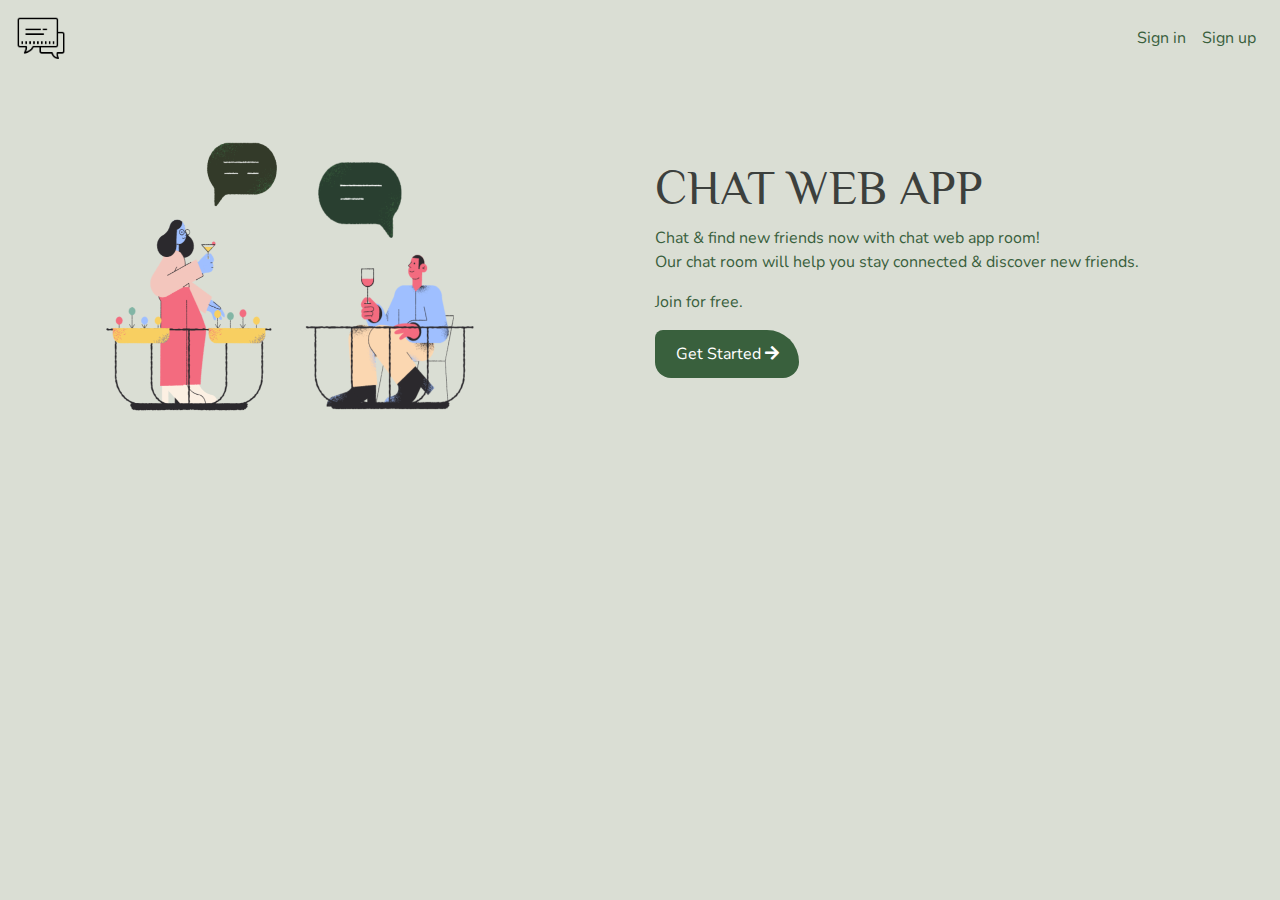
<file: index.html>
<!DOCTYPE html>
<html lang="en">
<head>
    <meta charset="UTF-8">
    <meta name="viewport" content="width=device-width, initial-scale=1.0">
    <title>Web Chat App</title>
    <link rel="stylesheet" href="./css/style.css">
    <link rel="stylesheet" href="./css/responsive.css">
    <link rel="stylesheet" href="./css/animate.css">
    <link rel="stylesheet" href="https://maxcdn.bootstrapcdn.com/bootstrap/4.0.0/css/bootstrap.min.css" integrity="sha384-Gn5384xqQ1aoWXA+058RXPxPg6fy4IWvTNh0E263XmFcJlSAwiGgFAW/dAiS6JXm" crossorigin="anonymous">
    <link rel="stylesheet" href="https://use.fontawesome.com/releases/v5.7.2/css/all.css">
</head>

<body onload="loadingscreen()">
    <div id="loading-screen">
        <div class="loading-content">
            <img src="./img/logo.png" alt="logo">
            <div class="lds-ellipsis" id="loading-screen-ldbar"><div></div><div></div><div></div><div></div></div>
        </div>
    </div>
   <header>
       <div id="mine-navigation-bar">
        <nav class="navbar navbar-expand-lg navbar-light">
            <a class="navbar-brand" href="index.html"><img src="./img/logo.png" alt="logo" height="50px" width="50px"></a>
            <button class="navbar-toggler" type="button" data-toggle="collapse" data-target="#navbarNav" aria-controls="navbarNav" aria-expanded="false" aria-label="Toggle navigation">
                <i class="fas fa-bars"></i>
            </button>
            <div class="collapse navbar-collapse" id="navbarNav">
              <ul class="navbar-nav ml-auto">
                <li class="nav-item active">
                  <a class="nav-link" href="./signin.html">Sign in</a>
                </li>
                <li class="nav-item">
                  <a class="nav-link" href="./signup.html">Sign up</a>
                </li>
            </ul>
            </div>
          </nav>
          <!-- CLOSE NAVIGATION -->
       </div>
    </header>
   <main>
    <section id="content">
        <div class="container">
            <div class="row">
                <div class="col-md-6">
                    <img src="./img/chat-icon.png"  alt="chaticon">
                </div>
                <div class="col-md-6">
                    <div id="text-content">
                        <h1 class="wow fadeInUp" data-wow-duration="1s" data-wow-delay="0">CHAT WEB APP </h1>
                        <p class="wow fadeInUp" data-wow-duration="1s" data-wow-delay="0">Chat & find new friends now with chat web app room!<br>Our chat room will help you stay connected & discover new friends.</p>
                        <p class="wow fadeInUp" data-wow-duration="1s" data-wow-delay="0">Join for free.</p>
                        <a href="./signup.html" class="wow fadeInUp" data-wow-duration="1s" data-wow-delay="0"><button class="btn mine-btn mb-1">Get Started <i class="fas fa-arrow-right"></i></button></a>
                    </div>
                </div>
            </div>
        </div>
    </section>
    <!-- CLOSE-CONTENT-SECTION -->
   </main>
   <script src="./js/index.js"></script>
   <script src="./js/wow.min.js"></script>
    <script>
        new WOW().init();
    </script>
    <script src="./js/firebaseinit.js"></script>
    
    <script src="https://code.jquery.com/jquery-3.2.1.slim.min.js" integrity="sha384-KJ3o2DKtIkvYIK3UENzmM7KCkRr/rE9/Qpg6aAZGJwFDMVNA/GpGFF93hXpG5KkN" crossorigin="anonymous"></script>
    <script src="https://cdnjs.cloudflare.com/ajax/libs/popper.js/1.12.9/umd/popper.min.js" integrity="sha384-ApNbgh9B+Y1QKtv3Rn7W3mgPxhU9K/ScQsAP7hUibX39j7fakFPskvXusvfa0b4Q" crossorigin="anonymous"></script>
    <script src="https://maxcdn.bootstrapcdn.com/bootstrap/4.0.0/js/bootstrap.min.js" integrity="sha384-JZR6Spejh4U02d8jOt6vLEHfe/JQGiRRSQQxSfFWpi1MquVdAyjUar5+76PVCmYl" crossorigin="anonymous"></script>
</body>
</html>
</file>
<file: css/style.css>
@import url('https://fonts.googleapis.com/css2?family=Philosopher:wght@700&display=swap');
@import url('https://fonts.googleapis.com/css2?family=Nunito:wght@600&display=swap');
/* font for heading text font-family: 'Philosopher', sans-serif; */
/* font for paragraph text font-family: 'Nunito', sans-serif; */
*{
    margin: 0;
    padding: 0;
    box-sizing: border-box;
}
#mine-loader{display: none;}
#loading-screen {
   
    height: 100%;
    width: 100%;
    background-color:#DADED4;
    position: fixed !important;
    z-index:10000;
    
}
#loading-screen img {
  position: absolute;
  top: 50%;
  left: 50%;
  transform: translate(-50%, -50%);
}
#loading-screen-ldbar{
    position: absolute;
    top: 60%;
    left: 50%;
    transform: translate(-50%, -50%);
}
.lds-ellipsis {
    display: inline-block;
    position: relative;
    width: 80px;
    height: 80px;
}
.lds-ellipsis div {
    position: absolute;
    top: 33px;
    width: 13px;
    height: 13px;
    border-radius: 50%;
    background: #39603D;
    animation-timing-function: cubic-bezier(0, 1, 1, 0);
}
.lds-ellipsis div:nth-child(1) {
    left: 8px;
    animation: lds-ellipsis1 0.6s infinite;
}
.lds-ellipsis div:nth-child(2) {
    left: 8px;
    animation: lds-ellipsis2 0.6s infinite;
}
.lds-ellipsis div:nth-child(3) {
    left: 32px;
    animation: lds-ellipsis2 0.6s infinite;
}
.lds-ellipsis div:nth-child(4) {
    left: 56px;
    animation: lds-ellipsis3 0.6s infinite;
}
@keyframes lds-ellipsis1 {
    0% {
      transform: scale(0);
    }
    100% {
      transform: scale(1);
    }
}
@keyframes lds-ellipsis3 {
    0% {
      transform: scale(1);
    }
    100% {
      transform: scale(0);
    }
  }
@keyframes lds-ellipsis2 {
    0% {
        transform: translate(0, 0);}
    100% {
      transform: translate(24px, 0);
    }
  }
  
body{background-color:#DADED4 !important;}
#mine-navigation-bar{
    position: fixed;
    width: 100%;
    z-index: 10;
    background-color:#DADED4 !important;
}
.nav-link{color: #39603D !important; font-family: 'Nunito', sans-serif; text-align: center;}
.navbar-toggler {border: none !important; outline: none !important;}
.fa-bars {border: none; outline: none; color:#39603D !important;}
.navbar-brand {color: #39603D !important; font-family: 'Nunito', sans-serif;}

/* START INDEX PAGE - CONTENT SECTION  */
#content{text-align: left;}
#content img{
    height: 350px;
    width: 400px;
    animation:  imageAnimation 2s alternate forwards infinite;
    margin-top: 6rem;
}
/* @keyframes imageAnimation{
    50%{
        transform: translateY(-5px);
       
    }
    100%{
        transform: translateY(5px);
    
    }
} */
#content h1{
    font-family: 'Philosopher', sans-serif;
    font-size: 3rem;
    color: #3c403D; 
    margin-top:10rem;
}
#content p{
    font-family: 'Nunito', sans-serif;
    font-size: 1rem;
    color: #39603d;
}
.mine-btn{
    height: 3rem;
    width: 9rem;
    display: block !important;
    background-color: #39603D;
    margin-top: 1rem;
    color: #fff;
    font-family: 'Nunito', sans-serif;
    
    border-top-right-radius: 4rem !important;
    border-bottom-right-radius: 2rem !important;
    border-top-left-radius: 1rem !important;
    border-bottom-left-radius: 2rem !important;
}


/* START SIGNUP PAGE  */

#signup-form-container {text-align: left;}
#signup-content img {
 height: 100%;
 width: 100%;
 margin-top: 4rem;
 animation:  imageAnimation 2s alternate forwards infinite;
}
#signup-content h1  {
    font-family: 'Philosopher', sans-serif;
    font-size: 2rem;
    color: #3c403D; 
}
#signup-content h3 {
    font-family: 'Philosopher', sans-serif;
    font-size: 1rem;
    color: #3c403D; 
    margin-top: 6rem;
}
#signup-content p {
    font-family: 'Nunito', sans-serif;
    font-size: 1rem;
    color: #39603d;
}
.form-group input{
    border: none !important;
    background-color: transparent !important;
    border-bottom: 2px solid #39603D !important;
    font-family: 'Nunito', sans-serif;
}
input:focus{
   border: none !important;
   outline: none !important;
   border-bottom: 2px solid #39603D !important;
   box-shadow: none !important;
}
.form-check {
    display: inline !important;
    font-family: 'Nunito', sans-serif;
}

/* START SIGN IN PAGE */

#signin-content img{
    margin-top: 4rem;
    height: auto;
    width: 100%;
    animation:  imageAnimation 2s alternate forwards infinite;
}
#signin-content h2{
    font-family: 'Philosopher', sans-serif;
    font-size: 3rem;
    color: #3c403D; 
    margin-top: 6rem;
}
#signin-content p {
    font-family: 'Nunito', sans-serif;
    font-size: 1rem;
    color: #39603d;
    margin-top: 1rem;
}
a{text-decoration: none !important;}

/* START CHAT HOME PAGE */

#chat-home-content {background-color: #DADED4;}
#chat-home-content h1 {
    font-family: 'Philosopher', sans-serif;
    font-size: 3rem;
    color: #3c403D; 
    margin-top: 7rem;
}
.current-user-avatar {
    height: 100px;
    width: 100px;
    background-color: #39603D;
    border-radius: 50%;
    color: #fff;
    font-family: 'Philosopher', sans-serif;
    display: inline-block;
    margin-top: 5rem;
}
#genrate-avatar {
    font-size: 3rem;
    margin: 1rem;
}
#current-user-fullName {
    font-family: 'Philosopher', sans-serif;
}
#chat-home-content img {
   height: 200px;
   width: 200px;
   margin-top: 3rem;
}
#chat-home-content p{
    font-family: 'Nunito', sans-serif;
    font-size: 1rem;
    color: #39603d;
}
#chat-box-container{
    background-color: #fff;
    border-radius: 4rem;
    height:500px; 
    padding: 30px;
}
#chat-box{
    overflow-y:scroll;
    height: 450px;
}
#time {
    display: block;
    text-align: center;
    margin: 0;
    font-size: 0.8rem;
}
#input {
    background-position:fixed;
    margin-top: 1rem;
}
#message-input{
    border: 2px solid #39603D;
    background-color: #fff;
    padding: 20px;
    color: #39603D;
    
    padding: 0rem;
    margin-bottom: 1rem;
    border-radius: 1rem;
}
.users-messages{ 
    background-color: #39603D;
    margin: 1rem; 
    list-style: none;
    font-family: 'Nunito', sans-serif;
    font-size: 1.3rem;
    padding: 10px;
    color: #fff;
    overflow:hidden;
    text-overflow:ellipsis; 
    width:60%;
    border-radius: 0.9rem;
}
.mine-messages{
    background-color: #3c403D  !important;
    overflow: hidden;
    text-align: left;
    margin-top:1rem;
    margin-left:auto !important; 
    list-style: none;
    font-family: 'Nunito', sans-serif;
    font-size: 1.3rem;
    padding: 10px;
    color: #fff;
  
    overflow:hidden;
    text-overflow:ellipsis; 
    width:60%;
    border-radius: 0.9rem;
}
.user-name {
    font-family: 'Philosopher', sans-serif;
    font-size: 1rem;
    color: black;
    text-align: left;
    display: block;
    margin-right : 10px;
    margin-top: 0;
}
.print-time {
    font-family: 'Philosopher', sans-serif;
    font-size: 0.9rem;
    color: #fff;
    /* float: right; */
    display: block;
    margin: auto;
    padding-left: 1rem;
}
.user-avatar {
    height: 60px;
    width: 60px;
    background-color:#3c403D;
    border-radius: 50%;
    color: #fff;
    padding: 1rem;
    margin-bottom: -2rem;
}
.user-avatar-txt{
    font-family: 'Philosopher', sans-serif;
    font-size: 1.3rem;
}
#user-input {
    border: none !important;
    margin-top:0.7rem;
    width: 80%;
    box-shadow: none;
    font-family: 'Nunito', sans-serif;
}
.form-group{
    display: flex;
    flex-direction: row;
    justify-content: space-around;
    align-items: center;
    
}
.send-btn {
    border: none;
    outline: none;
    background-color: transparent;height: auto;
    height: auto;
    width: auto;
    
    cursor: pointer;
}
.fa-paper-plane {font-size: 1.5rem; margin-top:0.5rem;}
.bottom-line {background-color: #3c403D; width: 50%; height: 0.1rem; border-radius: 2rem; margin-left: auto; margin-right: auto;}
</file>
<file: css/responsive.css>
@media only screen and (max-width:430px){
    #content img{
      height: 250px;
      width: 300px;
    }
    #content h1{font-size: 2rem;}
  }
@media only screen and (max-width:290px){
    #content img{
      height: 100%;
      width: 100%;
    }
    #content h1{font-size: 2rem;}
}
@media only screen and (max-width:992px){
  #content img{
   width: 100%;
    
}
}
@media only screen and (max-width:769px){
  #chat-home-content h1 {
    
    margin-top: 1rem;
}
  #content h1{
   margin-top: 1rem;
     
 }
#signin-content h2{
    
    margin-top: 0.5rem;
}
}
</file>
